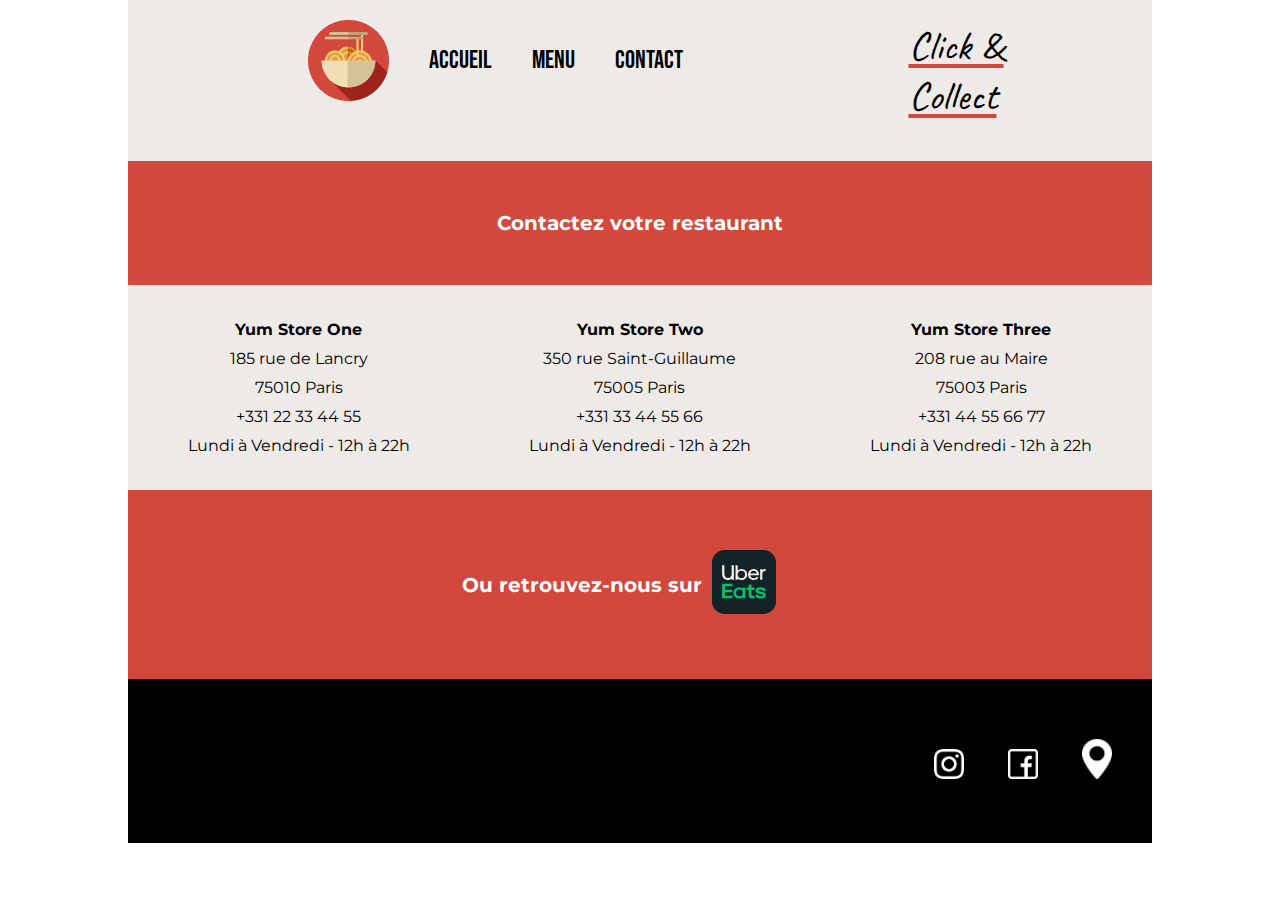
<file: c&c.html>
<!DOCTYPE html>
<html lang="fr">

<head>

    <meta charset="UTF-8">
    <meta name="viewport" content="width=device-width, initial-scale=1.0">
    <title>Yum Store</title>
    <link rel="stylesheet" href="style.css">
    <link rel="preconnect" href="https://fonts.googleapis.com">
    <link rel="preconnect" href="https://fonts.gstatic.com" crossorigin>
    <link href="https://fonts.googleapis.com/css2?family=Bebas+Neue&family=Caveat:wght@400..700&family=Montserrat:ital,wght@0,100..900;1,100..900&display=swap" rel="stylesheet">

</head>

<body>

    <nav class="nav container">

        <div class="nav">

            <img src="/images/logo-yum-store.png" class="navLogo navItem">
            <a href="index.html" class="navItem">ACCUEIL</a>
            <a href="menu.html" class="navItem">MENU</a>
            <a href="contact.html" class="navItem">CONTACT</a>

        </div>

        <h1 class="h1 navCC activePage">Click & Collect</h1>

    </nav>

    <section class="commande">

        <p class="txtCC">Contactez votre restaurant</p>

    </section>

    <section class="container choixResto">

        <div class="adresseCC">

            <p class="bold">Yum Store One</p>
            <p>185 rue de Lancry</p>
            <p>75010 Paris</p>
            <p>+331 22 33 44 55</p>
            <p>Lundi à Vendredi - 12h à 22h</p>

        </div>

        <div class="adresseCC">

            <p class="bold">Yum Store Two</p>
            <p>350 rue Saint-Guillaume</p>
            <p>75005 Paris</p>
            <p>+331 33 44 55 66</p>
            <p>Lundi à Vendredi - 12h à 22h</p>

        </div>

        <div class="adresseCC">

            <p class="bold">Yum Store Three</p>
            <p>208 rue au Maire</p>
            <p>75003 Paris</p>
            <p>+331 44 55 66 77</p>
            <p>Lundi à Vendredi - 12h à 22h</p>

        </div>

    </section>

    <section class="commande flexCC">

        <p class="txtCC">Ou retrouvez-nous sur <a href="https://www.ubereats.com/" ><img src="/images/logo_uber.svg" class="logoCC"></a></p>

    </section>

    <footer class="footer">

        <img src="/images/logo_instagram.png" class="icon">
        <img src="/images/logo_facebook.png" class="icon">
        <img src="/images/logo_maps.png" class="icon">

    </footer>

</body>

</html>
</file>
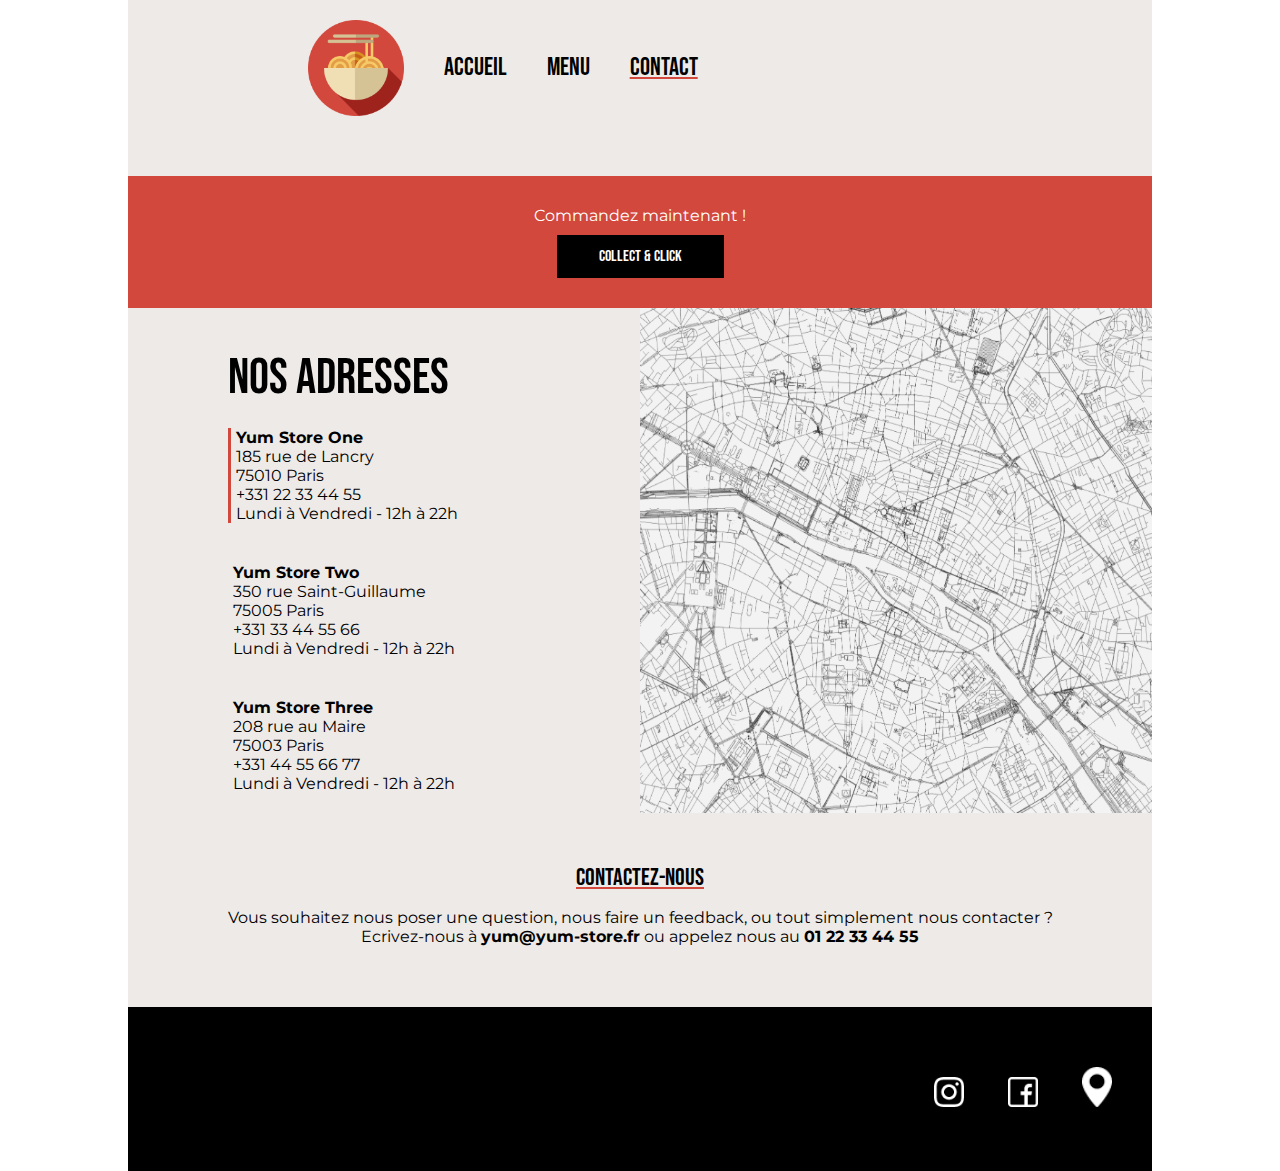
<file: contact.html>
<!DOCTYPE html>
<html lang="fr">

<head>
    
    <meta charset="UTF-8">
    <meta name="viewport" content="width=device-width, initial-scale=1.0">
    <title>Yum Store</title>
    <link rel="stylesheet" href="style.css">
    <link rel="preconnect" href="https://fonts.googleapis.com">
    <link rel="preconnect" href="https://fonts.gstatic.com" crossorigin>
    <link href="https://fonts.googleapis.com/css2?family=Bebas+Neue&family=Caveat:wght@400..700&family=Montserrat:ital,wght@0,100..900;1,100..900&display=swap" rel="stylesheet">

</head>

<body>

    <nav class="nav container">

        <div class="nav">

            <img src="/images/logo-yum-store.png" class="navLogo navItem">

            <a href="index.html" class="navItem">ACCUEIL</a>

            <a href="menu.html" class="navItem">MENU</a>

            <a href="contact.html" class="navItem activePage">CONTACT</a>

        </div>

    </nav>

    <section class="commande">

        <p class="txtComm">Commandez maintenant !</p>

        <a href="c&c.html" class="btn">Collect & Click</a>

    </section>

    <section class="container contactC">

        <div class="contactItem contactGauche">

            <h1 class="h1 titreC">NOS ADRESSES</h1>

            <div class="adresseC activeAdresse">

                <p class="bold">Yum Store One</p>
                <p>185 rue de Lancry</p>
                <p>75010 Paris</p>
                <p>+331 22 33 44 55</p>
                <p>Lundi à Vendredi - 12h à 22h</p>

            </div>

            <div class="adresseC">

                <p class="bold">Yum Store Two</p>
                <p>350 rue Saint-Guillaume</p>
                <p>75005 Paris</p>
                <p>+331 33 44 55 66</p>
                <p>Lundi à Vendredi - 12h à 22h</p>

            </div>

            <div class="adresseC">

                <p class="bold">Yum Store Three</p>
                <p>208 rue au Maire</p>
                <p>75003 Paris</p>
                <p>+331 44 55 66 77</p>
                <p>Lundi à Vendredi - 12h à 22h</p>

            </div>

        </div>

        <img src="/images/map.png" class="contactItem">

    </section>

    <section class="container">

        <h2 class="h2">CONTACTEZ-NOUS</h2>

        <p class="txtC">Vous souhaitez nous poser une question, nous faire un feedback, ou tout simplement nous
            contacter ? <br>
            Ecrivez-nous à <span class="bold">yum@yum-store.fr</span> ou appelez nous au <span class="bold">01 22 33 44 55</span>
        </p>

    </section>

    <footer class="footer">

        <img src="/images/logo_instagram.png" class="icon">
        <img src="/images/logo_facebook.png" class="icon">
        <img src="/images/logo_maps.png" class="icon">

    </footer>

</body>

</html>
</file>
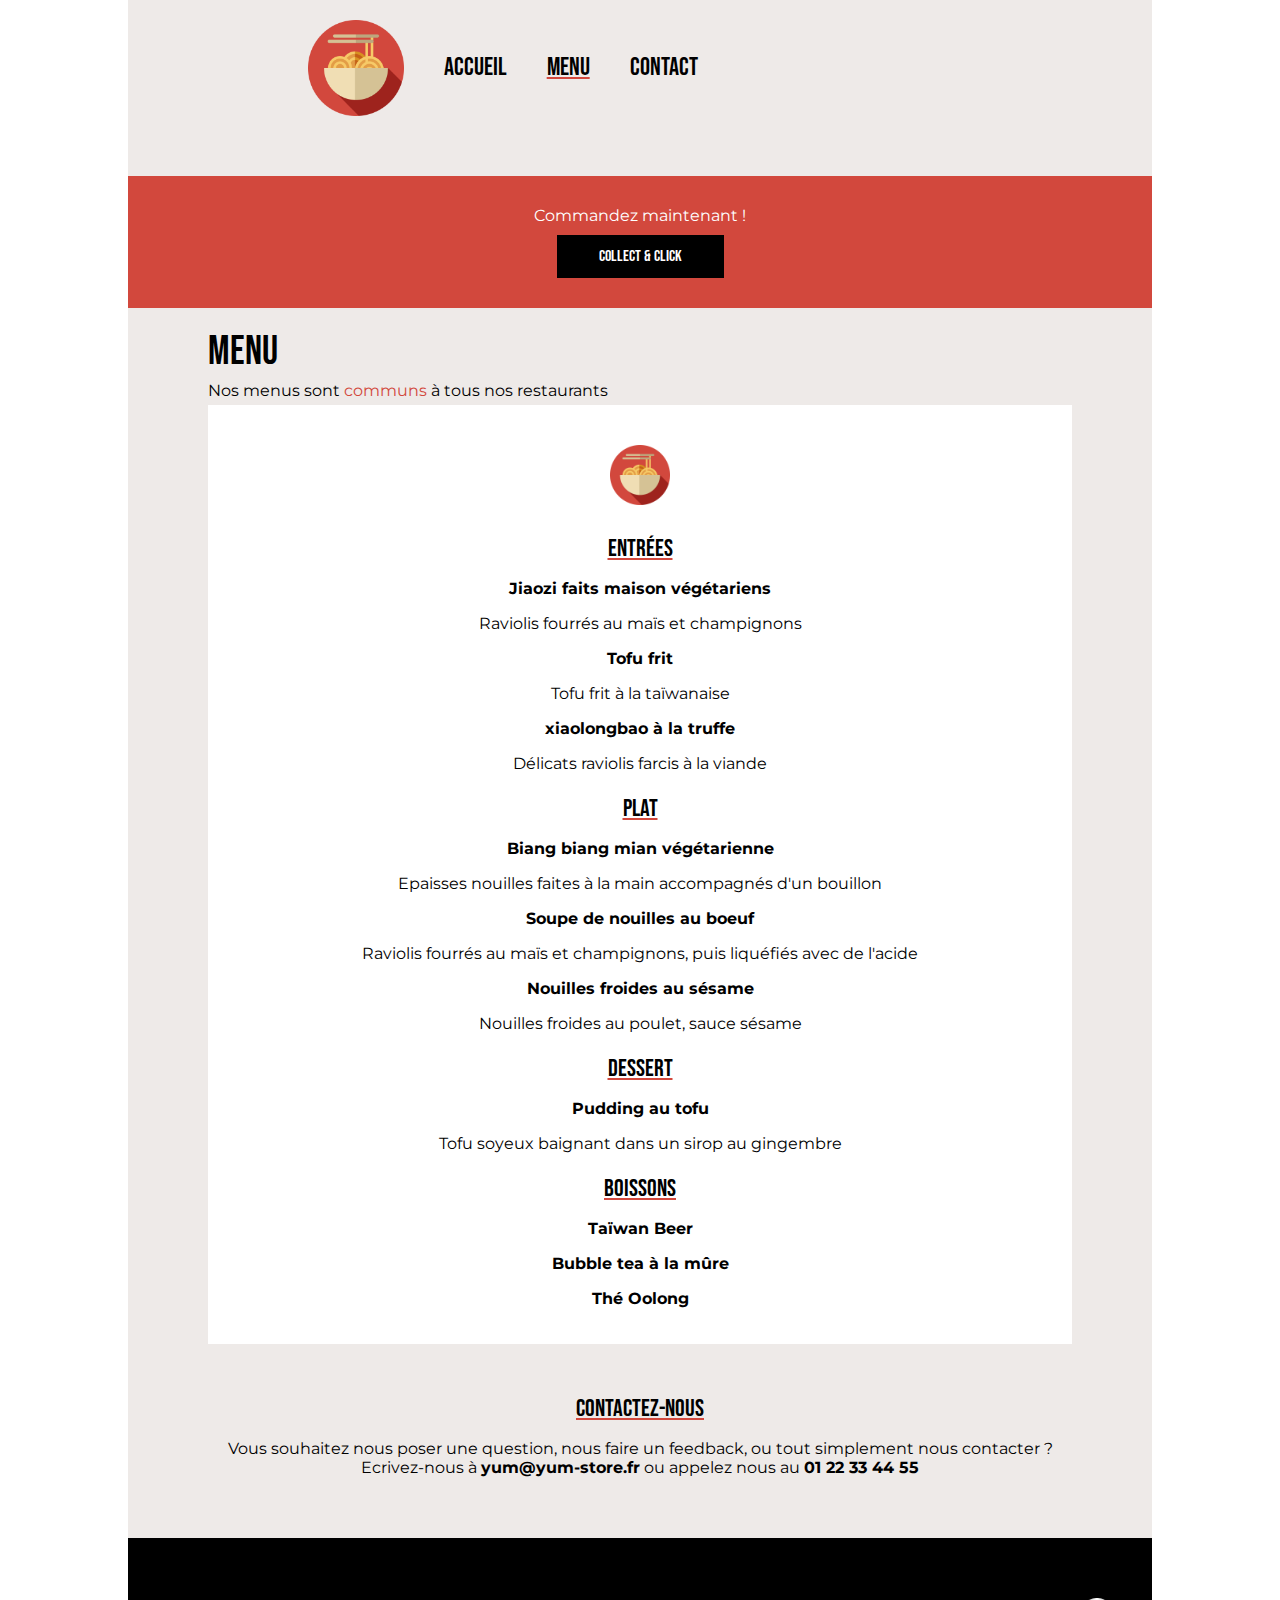
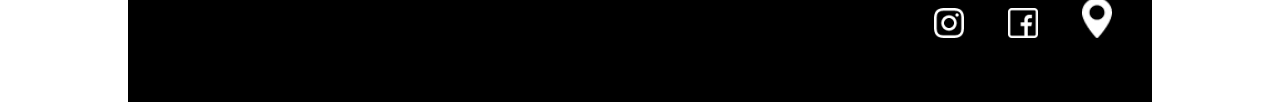
<file: menu.html>
<!DOCTYPE html>
<html lang="fr">

<head>
    
    <meta charset="UTF-8">
    <meta name="viewport" content="width=device-width, initial-scale=1.0">
    <title>Yum Store</title>
    <link rel="stylesheet" href="style.css">
    <link rel="preconnect" href="https://fonts.googleapis.com">
    <link rel="preconnect" href="https://fonts.gstatic.com" crossorigin>
    <link href="https://fonts.googleapis.com/css2?family=Bebas+Neue&family=Caveat:wght@400..700&family=Montserrat:ital,wght@0,100..900;1,100..900&display=swap" rel="stylesheet">

</head>

<body>

    <nav class="nav container">

        <div class="nav">

            <img src="/images/logo-yum-store.png" class="navLogo navItem">

            <a href="index.html" class="navItem">ACCUEIL</a>

            <a href="menu.html" class="navItem activePage">MENU</a>

            <a href="contact.html" class="navItem">CONTACT</a>

        </div>

    </nav>

    <section class="commande">

        <p class="txtComm">Commandez maintenant !</p>

        <a href="c&c.html" class="btn">Collect & Click</a>

    </section>

    <section class="container menu">

        <h1 class="h1 titreM">MENU</h1>
        <p class="txt">Nos menus sont <span class="color4">communs</span> à tous nos restaurants</p>

        <div class="carte">

            <img src="/images/logo-yum-store.png" class="logoM">

            <h2 class="h2">ENTRéES</h2>
            <p class="txtM bold">Jiaozi faits maison végétariens</p>
            <p class="txtM">Raviolis fourrés au maïs et champignons</p>
            <p class="txtM bold">Tofu frit</p>
            <p class="txtM">Tofu frit à la taïwanaise</p>
            <p class="txtM bold">xiaolongbao à la truffe</p>
            <p class="txtM">Délicats raviolis farcis à la viande</p>

            <h2 class="h2">PLAT</h2>
            <p class="txtM bold">Biang biang mian végétarienne</p>
            <p class="txtM">Epaisses nouilles faites à la main accompagnés d'un bouillon</p>
            <p class="txtM bold">Soupe de nouilles au boeuf</p>
            <p class="txtM">Raviolis fourrés au maïs et champignons, puis liquéfiés avec de l'acide</p>
            <p class="txtM bold">Nouilles froides au sésame</p>
            <p class="txtM">Nouilles froides au poulet, sauce sésame</p>

            <h2 class="h2">DESSERT</h2>
            <p class="txtM bold">Pudding au tofu</p>
            <p class="txtM">Tofu soyeux baignant dans un sirop au gingembre</p>

            <h2 class="h2">BOISSONS</h2>
            <p class="txtM bold">Taïwan Beer</p>
            <p class="txtM bold">Bubble tea à la mûre</p>
            <p class="txtM bold">Thé Oolong</p>

        </div>

    </section>

    <section class="container">

        <h2 class="h2">CONTACTEZ-NOUS</h2>
        <p class="txtC">Vous souhaitez nous poser une question, nous faire un feedback, ou tout simplement nous
            contacter ? <br>
            Ecrivez-nous à <span class="bold">yum@yum-store.fr</span> ou appelez nous au <span class="bold">01 22 33 44 55</span>
        </p>

    </section>

    <footer class="footer">

        <img src="/images/logo_instagram.png" class="icon">
        <img src="/images/logo_facebook.png" class="icon">
        <img src="/images/logo_maps.png" class="icon">

    </footer>

</body>

</html>
</file>
<file: style.css>
/* MAIN */

:root {
    --main-color-1:white;
    --main-color-2:black;
    --main-color-3:rgb(238, 234, 232);
    --main-color-4:#d2483dff;
}

body {
    background-color: white;
    font-family: "Montserrat", sans-serif;
    margin: 0 10%;
}

.container {
    max-width: 1600px;
    margin:0;
    background-color: var(--main-color-3);
    padding-bottom: 45px!important;
}

.nav {
    display: flex;
    justify-content: start;
    align-items: center;
    padding: 0 80px 20px 80px!important;
}

.navItem {
    text-decoration: none;
    color: var(--main-color-2);
    font-family: "Bebas Neue", serif;
    font-size: 25px;
    padding: 20px;
}

.nav a {
    position: relative;
    color: var(--main-color-2);
    transition: color 0.3s ease;
}

.nav a::after {
    content: "";
    position: absolute;
    left: 1rem;
    bottom: 24px;
    width: 0%;
    height: 2px;
    background-color: var(--main-color-4);
    transition: width 0.3s ease;
}

.nav a:hover {
    color: var(--main-color-2);
}

.nav a:hover::after {
    width: 70%;
}


.activePage {
    text-decoration: underline;
    text-decoration-color: var(--main-color-4);
}

.navLogo {
    width: 15%;
}

.h1 {
    font-family:"Bebas Neue", serif;
    margin: 0px;
    font-weight: normal;
}

.h2 {
    font-family:"Bebas Neue", serif;
    font-weight: normal;
    margin: 0px;
    padding-top:5px;
    text-decoration: underline;
    text-decoration-color: var(--main-color-4);
    text-align: center;
}

.bold {
    font-weight: bold;
}

.txt {
    margin: 5px 0;
    width: fit-content;
}

.btn {
    text-decoration: none;
    background-color: var(--main-color-2);
    border: solid 2px var(--main-color-2);
    color:var(--main-color-1);
    padding: 10px 40px;
    font-family:"Bebas Neue", serif;
    transition: background-color 0.3s ease, border 0.3s ease;
}

.btn:hover {
    transition: background-color 0.3s ease, border 0.3s ease;
    background-color: var(--main-color-4);
    border: solid 2px var(--main-color-2);
}

.paddingTop {
    padding-top: 20px;
}

/* COMMON SECTION*/

.commande {
    background-color: var(--main-color-4);
    margin: 0;
    display: flex;
    flex-direction: column;
    align-items: center;
    padding: 30px 0;
}

.txtComm {
    margin: 0;
    color: white;
    padding-bottom: 10px;
}

.txtC {
    padding: 0 60px;
    text-align: center;
}

.footer {
    background-color: var(--main-color-2);
    margin: 0;
    padding: 40px 20px;
    text-align: end;
}

.icon {
    width: 30px;
    padding: 20px;
}

/*ACCUEIL*/

.headerA {
    display: flex;
    justify-content: space-around;
    align-items: center;
    padding: 0 30px;
    background-color: var(--main-color-4);
}

.animation {
    width: 40%;
}

.flexA {
    display: flex;
    flex-direction: column;
    align-items: start;
}

.logo {
    width: 20%;
}

.adresses {
    display: flex;
    flex-wrap: wrap;
    justify-content: center;
}

.adresse {
    width:calc(65%/3);
    padding: 20px 50px;
}

.facade {
    width: 100%;
}

.store {
    font-weight: bold;
    margin: 0;
    width: fit-content;
    padding: 0;
}

.txtAdresse {
    width: fit-content;
    padding: 0;
    margin: 0;
}

.txtA {
    padding: 0 50px;
    text-align: justify;
}

.album {
    display: flex;
    flex-wrap: wrap;
    justify-content: center;
}

.photo {
    aspect-ratio: 1/1;
    width: 20%;
    padding: 20px;
}

/* MENU */

.color4 {
    color: var(--main-color-4);
}

.titreM {
    font-size:40px;
}

.menu {
    padding: 20px 80px;
}

.logoM {
    width: 60px;
    padding: 20px;
}

.carte {
    text-align: center;
    background-color: var(--main-color-1);
    padding: 20px;
}

/* CONTACT */

.contactC {
    display: flex;
}

.titreC {
    font-size: 50px;
    width: fit-content;
}

.contactItem {
    width: calc(100%/2);
}

.contactGauche {
    padding: 40px 0 0 100px;
    display: flex;
    flex-direction: column;
    justify-content: center;
}

.adresseC {
    margin: 20px 0;
    padding-left: 5px;
    width: fit-content;
}

.adresseC p {
    padding: 0;
    margin: 0;
    width: fit-content;
}

.activeAdresse {
    border-left: solid var(--main-color-4);
}

/* Click & Collect */

.navCC {
    font-family: "Caveat", cursive;
    font-size: 40px;
    text-underline-offset: 5px;
    width: fit-content;
}

.txtCC {
    color: var(--main-color-1);
    font-weight: bold;
    font-size: 20px;
    display: flex;
    flex-direction: row;
    justify-content: center;
    align-items: center;
}

.logoCC {
    width: 20%;
    padding: 10px;
}

.choixResto {
    display: flex;
    flex-direction: row;
    justify-content: space-around;
    padding: 20px 0!important;
}

.adresseCC {
    margin: 0;
    padding: 10px;
    display: flex;
    flex-direction: column;
    align-items: center;
}

.adresseCC p {
    margin: 0;
    padding: 5px;
}

.flexCC {
    padding-left: 20%;
}

@media screen and (min-width:576px) and (max-width:1200px) {

    .nav {
        padding: 0!important;
        display: flex;
    }
    
    .adresse {
        width:calc(50%/2);
        padding: 20px 50px;
    }

    .photo {
        aspect-ratio: 1/1;
        width: 20%;
        padding: 20px;
    }

    .contactC {
        display: flex;
        flex-direction: column;
    }

    .contactItem {
        width: 100%;
    }

    .container {
        padding-bottom: 10px!important ;
    }
    
    .navCC {
        padding-right: 2%;
    }

    .choixResto {
        display: flex;
        flex-direction: column;
        align-items: center;
    }

    .adresseCC {
        margin: 10px;
        width: fit-content;
        border: solid 2px var(--main-color-4);
    }

}

@media screen and (max-width:576px) {

    .nav {
        padding: 0!important;
        display: flex;
        flex-direction: column;
    }

    .navItem, .navCC {
        padding: 5px;
        font-size: 20px;
    }

    .txt {
        font-size: 12px;
    }

    .container {
        padding-bottom: 10px!important ;
    }

    .contactC {
        display: flex;
        flex-direction: column;
    }

    .contactItem {
        width: 100%;
    }

    .navCC {
        padding-right: 2%;
    }

    .choixResto {
        display: flex;
        flex-direction: column;
        align-items: center;
    }

    .adresseCC {
        margin: 10px;
        width: fit-content;
        border: solid 2px var(--main-color-4);
    }

    .txtCC {
        font-size: 15px;
    }

    body {
        font-size: 12px;
    }

}
</file>
